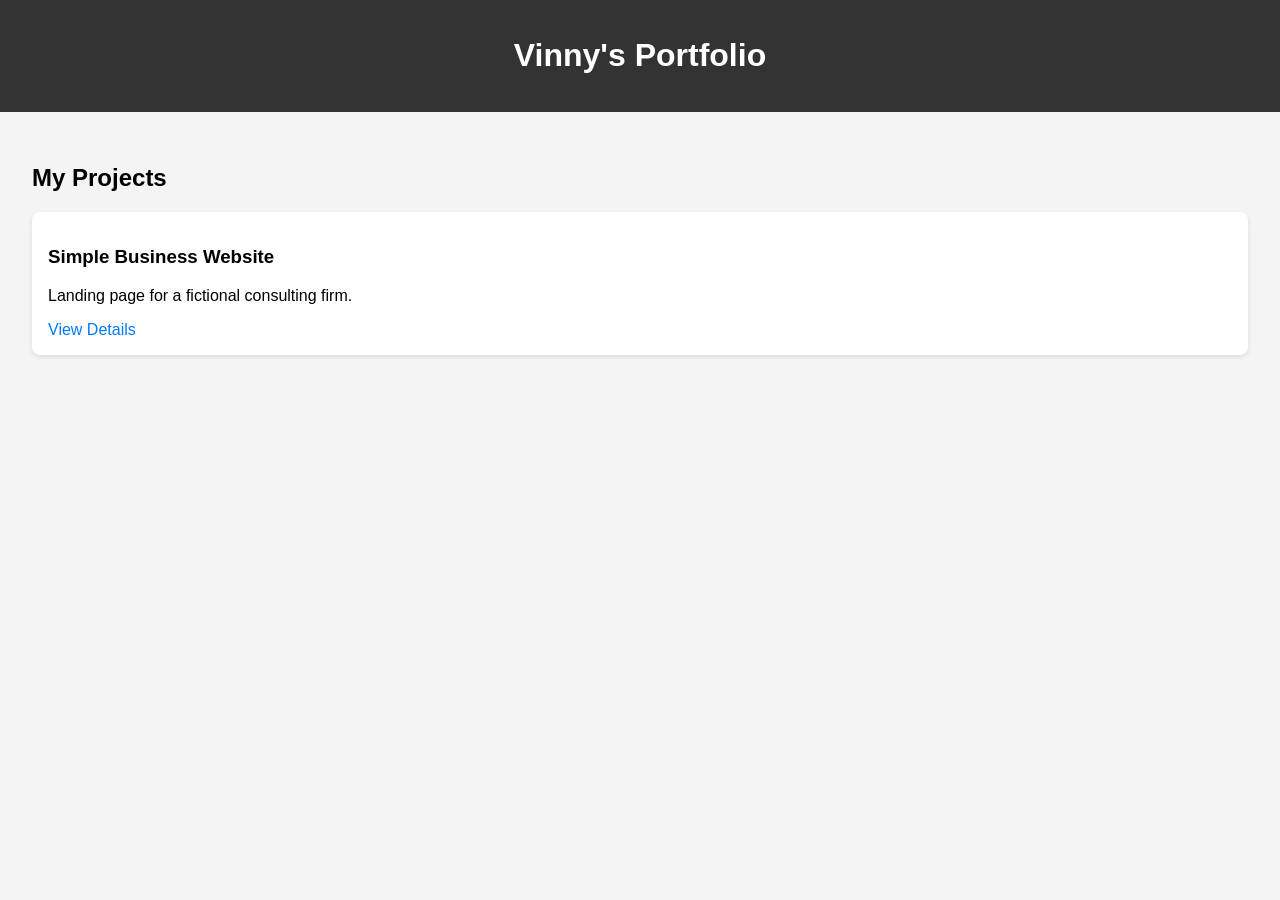
<file: index.html>
<!DOCTYPE html>
<html lang="en">
<head>
  <meta charset="UTF-8" />
  <meta name="viewport" content="width=device-width, initial-scale=1.0" />
  <title>Vinny's Portfolio</title>
  <style>
    body {
      font-family: Arial, sans-serif;
      margin: 0;
      padding: 0;
      background-color: #f4f4f4;
    }

    header {
      background-color: #333;
      color: white;
      padding: 1rem;
      text-align: center;
    }

    section {
      padding: 2rem;
    }

    .project {
      background-color: white;
      padding: 1rem;
      margin-bottom: 1rem;
      border-radius: 8px;
      box-shadow: 0 2px 5px rgba(0,0,0,0.1);
      cursor: pointer;
      transition: transform 0.2s;
    }

    .project:hover {
      transform: scale(1.02);
    }

    .project a {
      color: #007BFF;
      text-decoration: none;
    }

    /* Modal Styles */
    .modal {
      display: none;
      position: fixed;
      z-index: 1000;
      left: 0;
      top: 0;
      width: 100%;
      height: 100%;
      overflow: auto;
      background-color: rgba(0,0,0,0.7);
    }

    .modal-content {
      background-color: #fff;
      margin: 10% auto;
      padding: 20px;
      width: 80%;
      max-width: 500px;
      border-radius: 8px;
      position: relative;
    }

    .close {
      position: absolute;
      top: 10px;
      right: 15px;
      font-size: 24px;
      cursor: pointer;
    }
  </style>
</head>
<body>

  <header>
    <h1>Vinny's Portfolio</h1>
  </header>

  <section id="projects">
    <h2>My Projects</h2>

    <!-- Project Card -->
    <div class="project" onclick="openModal('project1')">
      <h3>Simple Business Website</h3>
      <p>Landing page for a fictional consulting firm.</p>
      <a href="#">View Details</a>
    </div>

    <!-- Modal Popup -->
    <div id="project1" class="modal">
      <div class="modal-content">
        <span class="close" onclick="closeModal('project1')">&times;</span>
        <h2>Simple Business Website</h2>
        <p>This project was built using HTML, CSS, and JavaScript. It features a responsive layout and a clean design tailored for small businesses.</p>
        <a href="https://kelvin238.github.io/business-landing-page/" target="_blank">Visit Site</a>
      </div>
    </div>
  </section>

  <script>
    function openModal(id) {
      document.getElementById(id).style.display = 'block';
    }

    function closeModal(id) {
      document.getElementById(id).style.display = 'none';
    }

    window.onclick = function(event) {
      const modals = document.querySelectorAll('.modal');
      modals.forEach(modal => {
        if (event.target === modal) {
          modal.style.display = 'none';
        }
      });
    }
  </script>

</body>
</html>
</file>
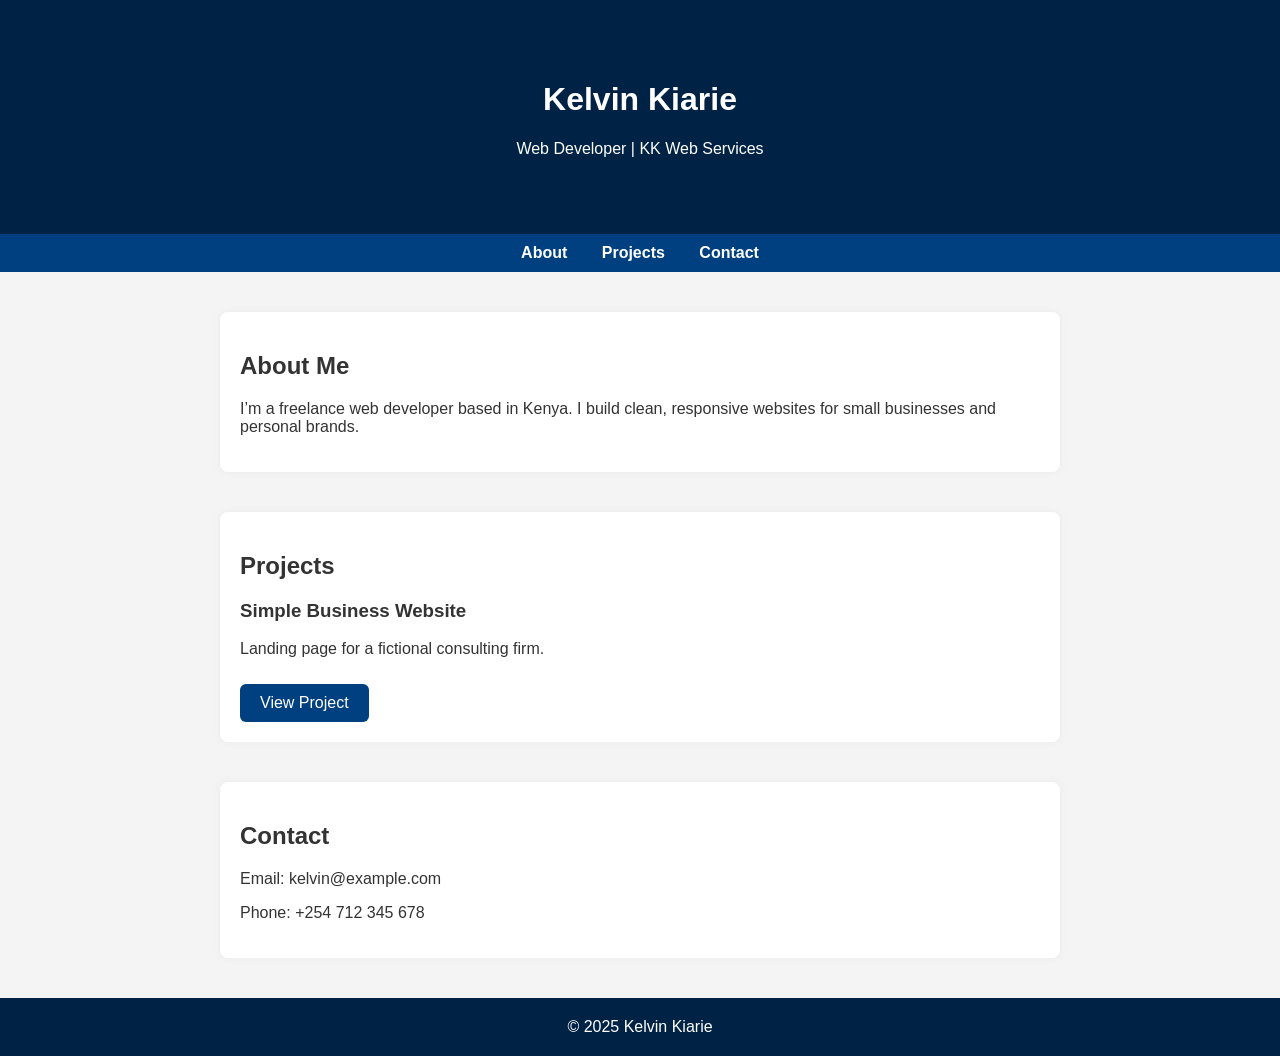
<file: kk-portfolio-v2/index.html>
<!DOCTYPE html>
<html lang="en">
<head>
  <meta charset="UTF-8">
  <title>Kelvin Kiarie | Portfolio</title>
  <link rel="stylesheet" href="style.css">
</head>
<body>

  <header>
    <h1>Kelvin Kiarie</h1>
    <p>Web Developer | KK Web Services</p>
  </header>

  <nav>
    <a href="#about">About</a>
    <a href="#projects">Projects</a>
    <a href="#contact">Contact</a>
  </nav>

  <section id="about">
    <h2>About Me</h2>
    <p>I’m a freelance web developer based in Kenya. I build clean, responsive websites for small businesses and personal brands.</p>
  </section>

  <section id="projects">
    <h2>Projects</h2>
    <div class="project">
      <h3>Simple Business Website</h3>
      <p>Landing page for a fictional consulting firm.</p>
      <a href="https://kelvin238.github.io/business-landing-page/" target="_blank">View Project</a>
    </div>
  </section>

  <section id="contact">
    <h2>Contact</h2>
    <p>Email: kelvin@example.com</p>
    <p>Phone: +254 712 345 678</p>
  </section>

  <footer>
    &copy; 2025 Kelvin Kiarie
  </footer>

</body>
</html>
</file>
<file: kk-portfolio-v2/style.css>
body {
  font-family: 'Segoe UI', sans-serif;
  margin: 0;
  background: #f4f4f4;
  color: #333;
}

header {
  background: #002244;
  color: white;
  text-align: center;
  padding: 60px 20px;
}

nav {
  background: #004080;
  text-align: center;
  padding: 10px 0;
}

nav a {
  color: white;
  margin: 0 15px;
  text-decoration: none;
  font-weight: bold;
}

section {
  max-width: 800px;
  margin: 40px auto;
  padding: 20px;
  background: white;
  border-radius: 8px;
  box-shadow: 0 0 10px rgba(0,0,0,0.05);
}

.project a {
  display: inline-block;
  margin-top: 10px;
  background: #004080;
  color: white;
  padding: 10px 20px;
  text-decoration: none;
  border-radius: 6px;
}

footer {
  text-align: center;
  padding: 20px;
  background: #002244;
  color: white;
  margin-top: 40px;
}
</file>
